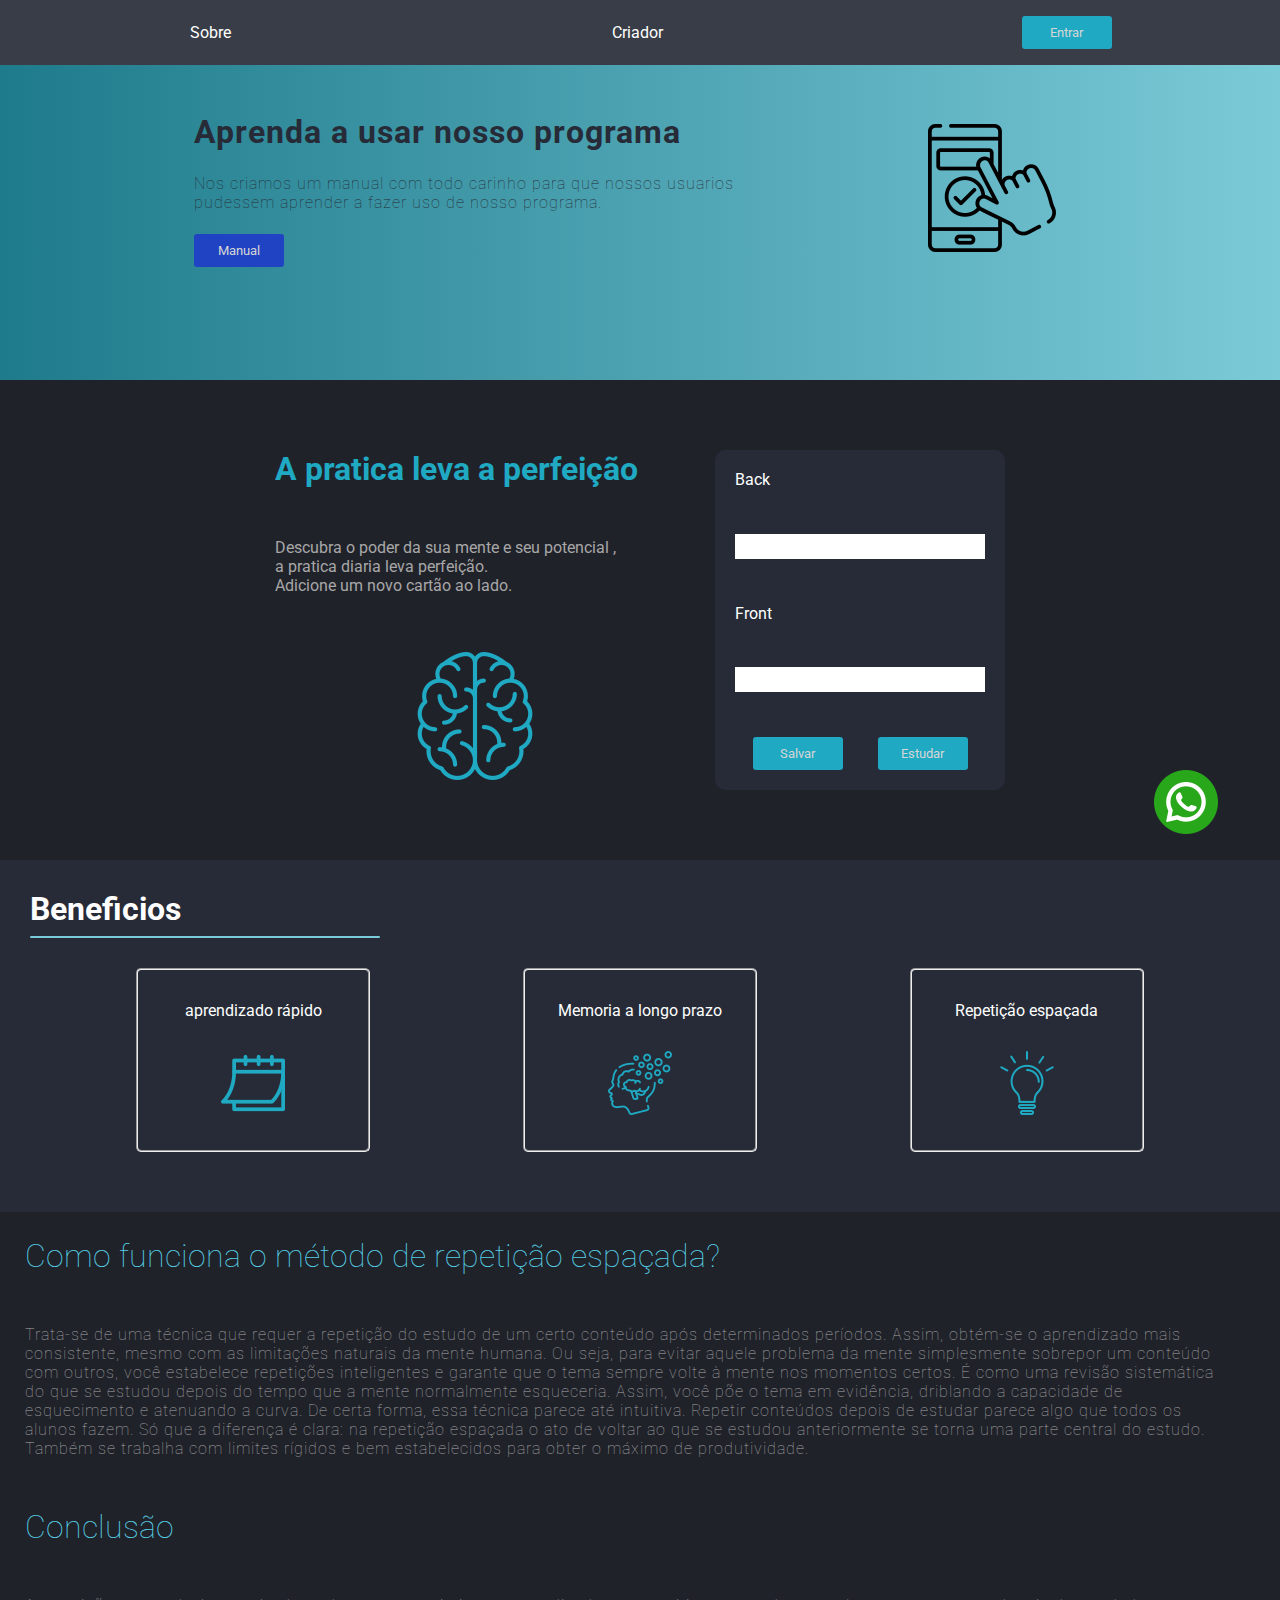
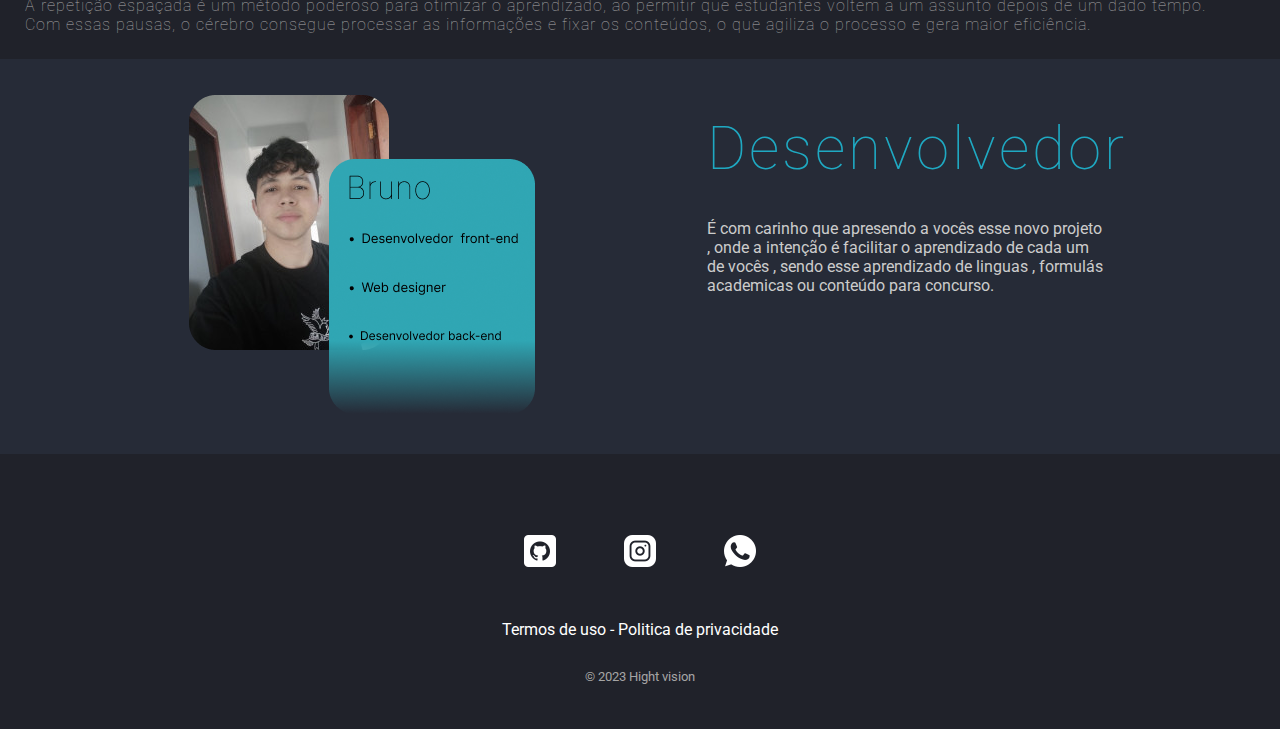
<file: index.html>
<!DOCTYPE html>
<html lang="pt-br">
<head>
    <meta charset="UTF-8">
    <meta name="viewport" content="width=device-width, initial-scale=1.0">
    <title>Document</title>
    <link rel="stylesheet" href="style1.css">
</head>
<body id="corpo" onload="hide()">
    <header>
        <ul>
            <li>
                <a href="#sobre"  class="ho">Sobre</a>
            </li>
        </ul>
        <ul>
            <li>
                <a href="#criador" class="ho">Criador</a>
            </li>
        </ul>
        <ul>
            <li class="menu">
                <button class="ho-btn" onclick="login()" id="me1">Entrar</button>
                <ul class="lista" id="sub" onmouseenter="entra()" onmouseleave="sair()">
                    <li>Sair</li>
                </ul>
            </li>
        </ul>
    </header>
    <div class="inicio">
        <div class="title">
            <h1 style="color:#262B37">Aprenda a usar nosso programa</h1>
            <p style="color:#262B37">Nos criamos um manual com todo carinho para que nossos usuarios pudessem aprender a fazer uso de nosso programa.</p>
            <button style="background-color: #1F43C2;">Manual</button>
        </div>
        <div class="desenho">
            <img src="booking (2).png" alt="">
        </div>
    </div>
    <main>
        <div class="apre">
            <div>
                <h1 class="anima1">A pratica leva a perfeição</h1>
            </div>
            <div>
                <p class="anima2">Descubra o poder da sua mente e seu potencial , <br>a pratica diaria leva perfeição. <br> Adicione um novo cartão ao lado.</p>
            </div>
            <div class="brain">
                <img src="brain.png" alt="" class="anima2" >
            </div>
        </div>
        <div class="form">
            <div class="secao">
                <p>Back</p>
                <input type="text" id="info">
                <p>Front</p>
                <input type="text" id="info-2">
                <div>
                    <button onclick="add()">Salvar</button>
                    <button onclick="study()">Estudar</button>
                </div>
            </div>
        </div>
    </main>
    <section>
        <div>
            <div>
                <h1>Beneficios</h1>
                <div class="und">.</div>
            </div>
            <section class="bene">
                <fieldset class="cate">
                    <div>
                        <p>aprendizado rápido</p>
                    </div>
                    <div>
                        <img src="calendar.png" alt="">
                    </div>
                </fieldset>
                <fieldset class="cate">
                    <div>
                        <p>Memoria a longo prazo</p>
                    </div>
                    <div>
                        <img src="amnesia.png" alt="">
                    </div>
                </fieldset>
                <fieldset class="cate">
                    <div>
                        <p>Repetição espaçada</p>
                    </div>
                    <div>
                        <img src="lightbulb.png" alt="">
                    </div>
                </fieldset>
            </section>
        </div>
    </section>
    <article id="sobre">
        <div>
            <h1 id="p" style="font-weight: lighter;">Como funciona o método de repetição espaçada?</h1>
        </div>
        <div>
            <p class="anima2">
                Trata-se de uma técnica que requer a repetição do estudo de um certo conteúdo após determinados períodos. Assim, obtém-se o aprendizado mais consistente, mesmo com as limitações naturais da mente humana.
                Ou seja, para evitar aquele problema da mente simplesmente sobrepor um conteúdo com outros, você estabelece repetições inteligentes e garante que o tema sempre volte à mente nos momentos certos.
                 É como uma revisão sistemática do que se estudou depois do tempo que a mente normalmente esqueceria.
                Assim, você põe o tema em evidência, driblando a capacidade de esquecimento e atenuando a curva.
                De certa forma, essa técnica parece até intuitiva. Repetir conteúdos depois de estudar parece algo que todos os alunos fazem. 
                Só que a diferença é clara: na repetição espaçada o ato de voltar ao que se estudou anteriormente se torna uma parte central do estudo.
                Também se trabalha com limites rígidos e bem estabelecidos para obter o máximo de produtividade.
            </p>
        </div>
        <div>
            <h1 style="font-weight: lighter;">Conclusão</h1>
        </div>
        <div>
            <p class="anima2">
                A repetição espaçada é um método poderoso para otimizar o aprendizado, ao permitir que estudantes voltem a um assunto depois de um dado tempo.  
                Com essas pausas, o cérebro consegue processar as informações e fixar os conteúdos, o que agiliza o processo e gera maior eficiência. 
            </p>
        </div>
    </article>
    <a href="https://web.whatsapp.com/send?phone-556299003232" class="whats" target="_blank">
        <img src="whatsapp (2).png" alt="">
    </a>
    <div class="autor" id="criador">
        <div>
            <img src="UntitledGradient.png" alt="">
        </div>
        <div>
            <div class="autor-texto">
                <h1>Desenvolvedor</h1>
                <p style="color: #ccc;">É com carinho que apresendo a vocês esse novo projeto , onde a intenção é
                    facilitar o aprendizado de cada um de vocês , sendo esse aprendizado de linguas , formulás academicas ou conteúdo para concurso.
                </p>
            </div>
        </div>
    </div>
    <footer class="footer">
        <div class="footer-cont">
            <div class="footer-img">
                <a href=""><img src="github.png" alt=""></a>
                <a href=""><img src="instagram.png" alt=""></a>
                <a href=""><img src="whatsapp (4).png" alt=""></a>
            </div>
            <div>
                <p class="termo">Termos de uso - Politica de privacidade</p>
            </div>
            <div>
                <small class="copy">© 2023 Hight vision</small>
            </div>
        </div>
    </footer>
    <div class="popup" id="pop">
        <div class="login">
            <div class="fe">
                <p style="color: #42b6ca; font-weight: bolder;" >Email</p>
                <div onclick="clos()">
                    <img src="fechar-simbolo-de-botao-circular.png" alt="">
                </div>
            </div>
            <div>
                <input type="email" class="in" style="color: #060606;">
            </div>
            <div>
                <p style="color: #42b6ca; font-weight: bolder;">Senha</p>
            </div>
            <div>
                <input type="password" class="in"  style="color: #060606;">
            </div>
            <div style="text-align: center;">
                <small><a href="index2.html" style="margin-left: -20px; color: #42b6ca " >Clique aqui</a></small>
                <small style="margin-left: -20px; color: #000000;">para se cadastrar</small>
            </div>
            <div class="btn-en" onclick="ente()">
                <button class="btn-entrar">entrar</button>
            </div>
        </div>
    </div>
    <div id="tudo5">
        <div class="estudo">
            <div class="ba">
                <div class="baralho">
                    <h1>Baralho</h1>
                </div>
                <div class="pala">
                    <h2 id="p2" style="color:black">Palavra</h2>
                </div>
            </div>
            <div class="mean" id="sign">
                <hr>
                <h2 id="pp" style="color:black">significado</h2>
            </div>
            <div class="show" id="mos">
                <button onclick="mostar()">mostrar</button>
            </div>
            <div class="ava" id="btn">
                <button style="background-color:cornflowerblue;" onclick="fee()">Bom 3d</button>
                <button style="background-color:rgb(28, 104, 245);" onclick="fee()">facil 5d</button>
                <button style="background-color:rgb(232, 55, 55);" onclick="fee()">dificil 1d</button>
            </div>
        </div>
    </div>
</body>
</html>
<script>
    function entra(){
        var id = document.getElementById('sub');
        id.style.display='block';
        id.style.display='flex';
        id.style.flexDirection='column';
        id.style.justifyContent='space-around';
        id.style.transition='1s';

    }

    function sair(){
        var me = document.getElementById('sub');
        me.style.display='none';
        id.style.transition='1s';

    }

    function login(){
        var po = document.getElementById('pop');
        var corpo = document.getElementById('corpo');
        var s2 = document.getElementById('me1')
        if(s2.innerHTML=='Sair'){
            window.alert('Deslogado com sucesso')
            s2.innerHTML='Entrar'
        }else {
            corpo.style.overflow='hidden'
            po.style.display='block';
            po.style.display='flex';
            po.stlyle.position='absolute'
            po.style.flexDirection='column';
            po.style.justifyContent='center'
            po.style.alignItems='center'
        }
        
        
    }

    function clos(){
        var clo = document.getElementById('pop')
        var corpo = document.getElementById('corpo');
        corpo.style.overflow='auto';
        clo.style.display='none';
    }
    

    function ente(){
        var clo = document.getElementById('pop')
        var corpo = document.getElementById('corpo');
        var s1 = document.getElementById('me1')
        corpo.style.overflow='auto';
        clo.style.display='none';
        s1.innerHTML = 'Sair'

    }

    function mostar(){
            var show = document.getElementById('mos')
            var si = document.getElementById('sign')
            var bt = document.getElementById('btn')
            var p = document.getElementById('p')
            p.style.display='block'
            bt.style.display='block'
            bt.style.display='flex'
            mos.style.display='none'
            si.style.display='block'
        }

        function fee(){
            var all = document.getElementById('tudo5')
            var bo = document.getElementById('corpo')
            bo.style.overflow='auto'
            all.style.display='none'
        }


        function add(){
            window.alert('Salvo com sucesso')
            var id = document.getElementById('info').value
            var id1=document.getElementById('info-2').value
            var p = document.getElementById('pp')
            var p1=document.getElementById('p2')
            p.innerHTML=id1;
            p1.innerHTML=id;
            var id = document.getElementById('info').value=''
            var id1=document.getElementById('info-2').value=''
            
        }

        function study(){
            var all = document.getElementById('tudo5')
            var p5 = document.getElementById('p')
            var bt = document.getElementById('btn')
            var show = document.getElementById('mos')
            var bo = document.getElementById('corpo')
            var id1=document.getElementById('info-2').value
            var p = document.getElementById('pp').innerHTML
            var si = document.getElementById('sign')
            si.style.display='none'
            p.innerHTML=id1;
            bo.style.overflow='hidden'
            show.style.display='block'
            bt.style.display='none'
            p5.style.display='none'
            all.style.display='block'
            all.style.width='100%'
            all.style.height='100vh'
            all.style.display='flex'
            all.style.justifyContent='center'
            all.style.alignItems='center'

        }

        function hide() {
            var all2 = document.getElementById('tudo5')
            all2.style.display='none';
            

        }


</script>
</file>
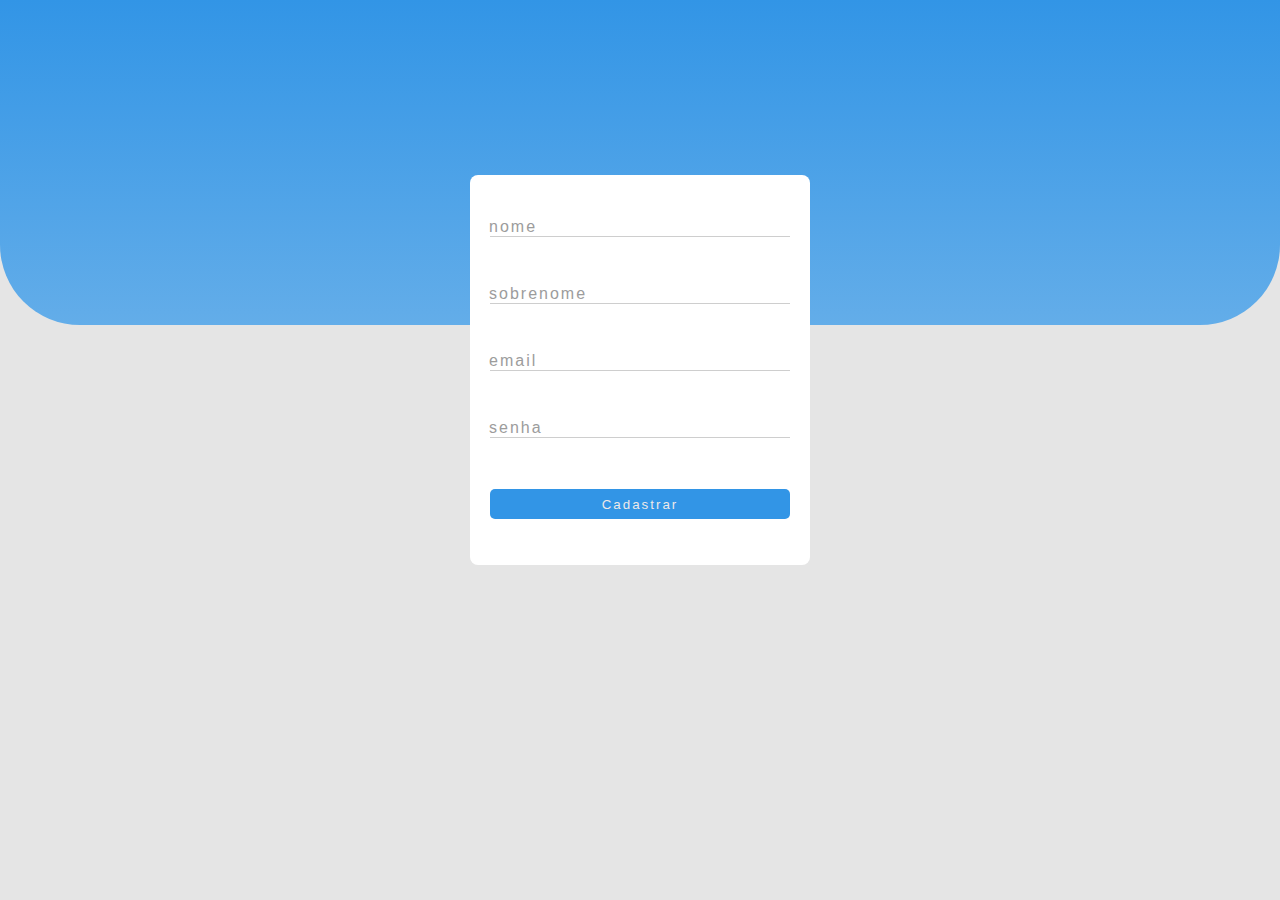
<file: index2.html>
<!DOCTYPE html>
<html lang="pt-br">
<head>
    <meta charset="UTF-8">
    <meta http-equiv="X-UA-Compatible" content="IE=edge">
    <meta name="viewport" content="width=device-width, initial-scale=1.0">
    <link rel="stylesheet" href="style2.css">
    <title>Document</title>
</head>
<body onclick="tes()">
    <main>
        <div class="cima">
        </div>
        <form action="index.html" method="POST" class="log-in">
            <div class="btn-conf">
                <input type="text" name="nome" class="input" id="name">
                <p class="p" id="p-1">nome</p>
            </div>
            <div class="btn-conf">
                <input type="text" id="sobrenome" class="input">
                <p class="p" id="p-2">sobrenome</p>
            </div>
            <div class="btn-conf">
                <input type="email" id="email" class="input">
                <p class="p" id="p-3">email</p>
            </div>
            <div class="btn-conf">
                <input type="password" id="senha" class="input">
                <p class="p" id="p-4">senha</p>
            </div>
            <div>
                <button onclick="clica()">Cadastrar</button>
            </div>
        </form>
    </main>
    <script>
        function tes(){
            let nome = document.getElementById('name').value
            let p1 = document.getElementById('p-1')
            if (nome=='') {
                p1.innerHTML='nome'
            }else {
                p1.innerHTML=''

            }


            let sobre = document.getElementById('sobrenome').value
            let p2 = document.getElementById('p-2')
            if (sobre=='') {
                p2.innerHTML='sobrenome'
            }else {
                p2.innerHTML=''

            }

            let emai = document.getElementById('email').value
            let p3 = document.getElementById('p-3')
            if (emai=='') {
                p3.innerHTML='email'
            }else {
                p3.innerHTML=''

            }

            let sen = document.getElementById('senha').value
            let p4 = document.getElementById('p-4')
            if (sen=='') {
                p4.innerHTML='senha'
            }else {
                p4.innerHTML=''

            }
            
            
        }

        function clica(){
            window.alert('Cadastrado com sucesso!')
        }
    </script>
</body>
</html>
</file>
<file: style1.css>
@import url('https://fonts.googleapis.com/css2?family=Open+Sans:wght@300;400&family=Roboto&display=swap');


html {
    scroll-behavior: smooth;
}


@keyframes animacao {
    from{margin-left:-500px}
    to{margin-left: 0px;}
}

* {
    margin: 0;
    padding: 0;
    color: white;
    font-family: 'Roboto', sans-serif;
}

body {
    background-color: #20222A;
    display: flex;
    flex-direction: column;
}

main {
    display: flex;
    justify-content:center;
    width: 800px;
    margin: auto;
    padding: 50px;
}

main > div {
    padding: 20px;
}

fieldset > legend {
    margin: auto;
}


.secao > input {
    color: #20222A;
    border-width: 0px;
    outline-width: 0px;
    padding: 5px;
}

.secao > div {
    display: flex;
    justify-content: space-around;
}

button {
    color: #20222A;
    width:90px;
    background-color: #1fa9c2;
    color: rgb(214, 214, 214);
    padding: 9px;
    border-color: none;
    border-width: 0px;
    transition: 0.3s;
    border-radius: 3px;
}

button:hover {

    background-color: #54b9ca;
}

.apre {
    display: flex;
    justify-content: center;
    flex-direction: column;
    gap: 50px;
}

.apre >.brain {
    margin: auto;
}


.apre >div {
    overflow: hidden;
    width: 400px;

}

.anima1 {
    animation: animacao;
    animation-duration: 3s;
    color: #1fa9c2;
}

.anima2 {
    animation: animacao;
    animation-duration: 4s;
    color: #a7a7a7;
}


header {
    display: flex;
    justify-content: space-around;
    align-items: center;
    background-color: #393d47;
    position: fixed;
    width: 100%;
    text-align: center;
}

a {
    text-decoration: none;
    transition: 0.8s;
    padding: 22px;
}

.btn-ho {
    text-decoration: none;
    transition: 0.8s;
    padding: 18px;
}

header >ul {
    padding: 16px;
}


.ho:hover {
    background-color: #54b9ca;
}

.secao {
    height: 300px;
    display: flex;
    flex-direction: column;
    justify-content: space-between;
    padding: 20px;
    background-color: #262B37;
    width: 250px;
    border-radius: 10px;
}

.lista {
    position: absolute;
    display: none;
    text-align: center;
    background-color: #393d47;
    border-radius: 8px;
    transition: 1s;
    margin-bottom: 30px;
    margin-left: -20px;
    height: 70px;
    width: 80px;    
}

.lista > li {
    padding: 16px;
    transition: 1s;
}

.entrar {
    background-color: burlywood;
    padding: 0;
}

.lista > li:hover {
   
    border-radius: 8px;
    cursor: pointer;
    color: #1fa9c2;
}


.im {
    display: block;
}

.me {
    height: 0;
    padding: 0;
    display: none;
}

ul{
    list-style: none;
}

input {
    outline-width: 0;
}



/* ARTICLE */

article > div {
    padding: 25px;
}


article > div > p {
    letter-spacing: 1px;
    font-weight: lighter;
    color: #a7a7a7;
    width: 1200px;
}

article > div > h1 {
    color: #56d0e6;
    animation: animacao;
    animation-duration: 3s;
}



/* SESSION */

section {
    background-color: #262B37;
    padding: 30px;
}

section > div > h1 {
    color: #b8b8b8;
    font-size: 35px;
    font-weight: lighter;
    letter-spacing: 3px;
}

.und {
    background-color: #7bcad8;
    width: 350px;
    margin-top: 8px;
    height: 2px;
    border-radius: 3px;
    color: #262B37;
}

.desenho {
    padding: 30px;
}

/* WHATS */

.whats {
    position:fixed;
    bottom: 40px;
    right: 40px;
}

/* PICTURE */

.inicio {
    display: flex;
    justify-content: space-evenly;
    align-items: center;
    background-image: linear-gradient(to right ,#1e7b8b ,#7bcad8 );
    padding: 40px;
    height: 300px;
    letter-spacing: 1px;

}


.title {
    display: flex;
    flex-direction: column;
    justify-content: space-evenly;
    width: 550px;
    height: 200px;
    font-weight: lighter;
}

.brain {
    margin: auto;
    text-align: center;
}


/* BENEFICIO */

.bene {
    display: flex;
    justify-content: space-around;
}

.cate {
    padding: 15px;
    border-radius: 5px;
    display: flex;
    flex-direction: column;
    justify-content: space-around;
    text-align: center;
    height: 150px;
    width: 200px;

}

/*
FOOTER
*/

.footer {
    background-color: #20222A;
    color: white;
    margin-top: 15px;
    padding: 30px;
    text-align: center;

}

.footer-img {
    display: flex;
    justify-content: space-around;
    text-align: center;
}

.footer-cont {
    margin: auto;
    display: flex;
    flex-direction: column;
    justify-content: space-around;
    height: 200px;
    width: 300px;
}

.copy {
    color: rgb(165, 165, 165);
}

@media(max-width:351px){
    .footer-img {
        display: flex;
        flex-direction: column;
        height: 150px;
    }

    .footer-cont {
        height: 300px;
        width: auto;
    }

    .copy {
        color: rgb(165, 165, 165);
        width: auto;
    }

    .termo {
        width: auto;
    }
}

/* POP UP */

.popup{
    background-color: rgb(0, 0, 0, 0.5);
    height: 100vh;
    position: absolute;
    display: flex;
    align-items: center;
    justify-content: center;
    width: 100%;
    display: none;
    position: fixed;
}

.login {
    width: 250px;
    height: 300px;
    background-color:white;
    color: black;
    padding: 20px;
    display: flex;
    flex-direction: column;
    justify-content: space-between;
    border-radius: 8px;
}

.login > div{
    width: auto;
}

.in {
    width: 210px;
    padding: 8px;
}

.btn-entrar {
    width: 235px;
}

.fe {
    display: flex;
    justify-content: space-between;

}

/*AUTOR*/

.autor {
    background-color: #262B37;
    padding: 20px;
    display: flex;
    justify-content: space-evenly;
    color: #ccc;

}

.autor > div > div h1 {
    color: #1fa9c2;
    font-size: 60px;
    letter-spacing: 3px;
    font-weight: lighter;
}

.autor-texto {
    width: 400px;
    height: 250px;
    display: flex;
    justify-content: space-evenly;
    flex-direction: column;
}


/*TESTE*/



button {
    text-decoration: none;
    outline-width: 0px;
    border-width: 0px;
}

#tudo5 {
    position: absolute;
    background-color: rgba(0, 0, 0, 0.561);
    height: 100vh;
    width: 100%;
    display: flex;
    justify-content: center;
    align-items: center;
    position: fixed;
    display: none;
}


.estudo {
    background-color: white;
    width: 300px;
    height: 400px;
    border-radius: 10px;
    display: flex;
    flex-direction: column;
    justify-content: space-between;
    text-align: center;
    overflow: hidden;
}

.ba {
    text-align: center;
    height: 100px;
}

.baralho {
    background-color:#54b9ca;
    padding: 15px;
}

.pala {
    margin-top: 70px;
}

.mean {
    display: none;
}

.show {
    background-color: aquamarine;
    display: block;
}

.show > button {
    padding: 20px;
    width: 100%;
}

.ava {
    display: flex;
    justify-content: space-around;
    display: none;
}

.ava >button{
    width: 200px;
    padding: 20px;
}
</file>
<file: style2.css>
* {
    margin: 0;
    padding: 0;
    letter-spacing: 2px;
    font-family: 'Open Sans', sans-serif;
}

body {
    background-color:#E5E5E5;
}

main {
    text-align: center;
    width: 100vw;
}

.cima {
    display: flex;
    justify-content: center;
    align-items: center;
    background-image: linear-gradient(to bottom ,#3295E6, #63ade9);
    height: 325px;
    border-bottom-left-radius: 80px;
    border-bottom-right-radius: 80px;
}

.log-in {
    display: flex;
    flex-direction: column;
    justify-content: space-around;
    background-color: white;
    width: 300px;
    margin: auto;
    margin-top: -150px;
    padding: 20px;
    height: 350px;
    border-radius: 8px;
}

.btn-conf > p {
    position: absolute;
    margin-top: -3px;
    margin-left: -1px;
    color: #9c9c9c;
}

.btn-conf {
    display: flex;
    flex-direction: column;
    justify-content: flex-start;
}

.btn-conf > input {
    border-top: 0;
    border-left: 0;
    border-right: 0;
    outline: none;
    border-bottom-width:1px ;
    color: #9c9c9c;
    border-color: #cecece;
}

.input:focus ~ .p {
    margin-top: -20px;
    color:#3295E6;
    font-size: 13px;
    transition: 0.5s;
}

 

button {
    color: rgb(238, 233, 233);
    background-color:#3295E6 ;
    padding: 5px;
    width: 300px;
    border-top: 0;
    border-left: 0;
    border-bottom: 0;
    border-right: 0;
    border-radius: 5px;
    height: 30px;
}


a {
    text-decoration: none;
    color: white;
    width: 300px;
}
</file>
